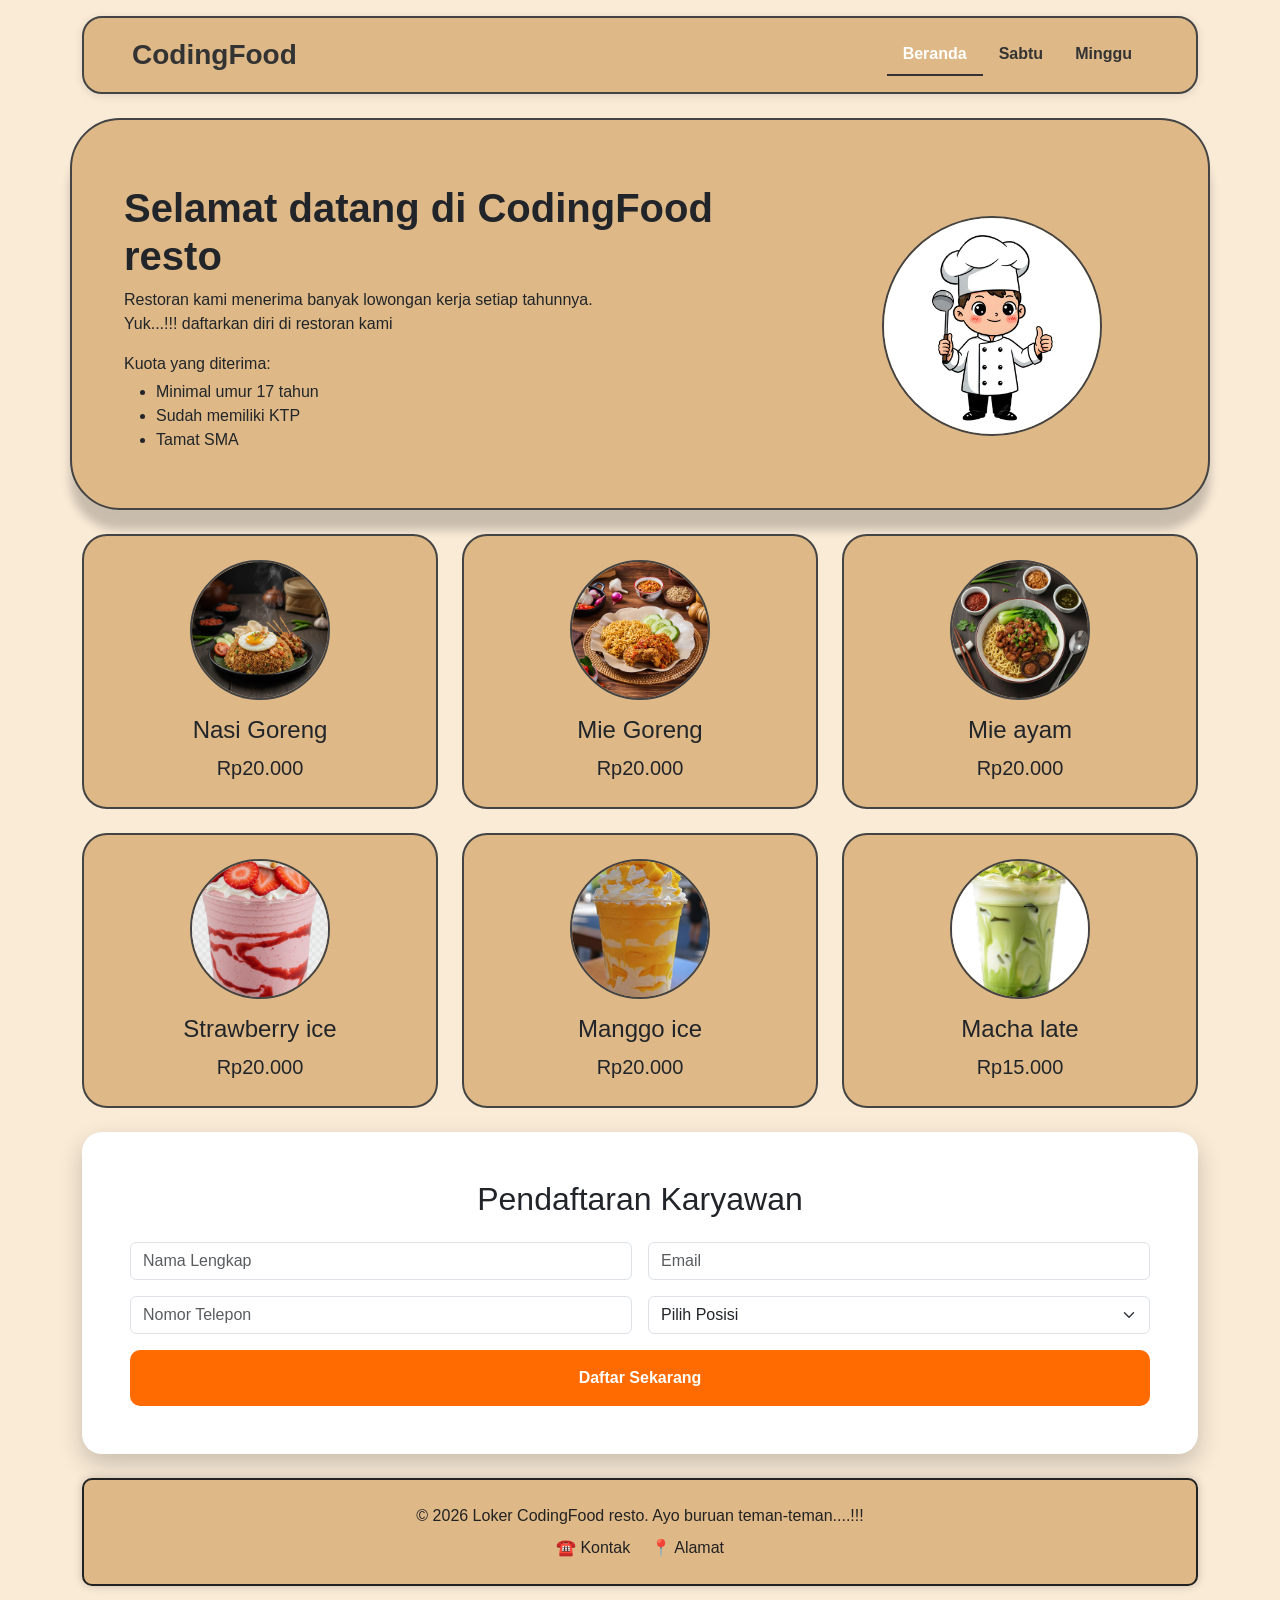
<file: index.html>
<!DOCTYPE html>
<html lang="id">
<head>
    <meta charset="UTF-8">
    <meta name="viewport" content="width=device-width, initial-scale=1.0">
    <title>CodingFood</title>
    <link href="https://cdn.jsdelivr.net/npm/bootstrap@5.3.8/dist/css/bootstrap.min.css" rel="stylesheet" integrity="sha384-sRIl4kxILFvY47J16cr9ZwB07vP4J8+LH7qKQnuqkuIAvNWLzeN8tE5YBujZqJLB" crossorigin="anonymous">
    <link rel="stylesheet" href="style.css">
</head>
<body>

    <div class="container py-3">

        <!-- Header -->
        <header class="cf-header d-flex flex-wrap justify-content-between align-items-center px-3 px-md-5 py-3 mb-5">
            <div class="cf-logo">CodingFood</div>

            <nav class="cf-nav">
                <ul class="nav">
                    <li class="nav-item"><a href="index.html" class="nav-link active">Beranda</a></li>
                    <li class="nav-item"><a href="Sabtu.html" class="nav-link">Sabtu</a></li>
                    <li class="nav-item"><a href="Minggu.html" class="nav-link">Minggu</a></li>
                </ul>
            </nav>
        </header>
    
        <!-- Hero -->
        <section class="cf-hero row align-items-center g-4 mb-4">
            <div class="col-12 col-md-8 cf-hero-text order-2 order-md-1">
                <h1 class="display-6">Selamat datang di CodingFood resto</h1>
                <p>Restoran kami menerima banyak lowongan kerja setiap tahunnya. <br>Yuk...!!! daftarkan diri di restoran kami</p>
                <p class="mb-1">Kuota yang diterima:</p>
                <ul>
                    <li>Minimal umur 17 tahun</li>
                    <li>Sudah memiliki KTP</li>
                    <li>Tamat SMA</li>
                </ul>
            </div>

            <div class="col-12 col-md-4 order-1 order-md-2 text-center">
                <div class="cf-hero-photo">
                    <img src="assets/koki.jpeg" alt="Restoran">
                </div>
            </div>
        </section>

        <!-- Menu Makanan -->
        <section class="mb-4">
            <div class="row g-4">

                <div class="col-12 col-sm-6 col-md-4">
                    <div class="cf-card p-4">
                        <div class="cf-gambar">
                            <img src="assets/nasgor.jpeg" alt="Nasi Goreng">
                        </div>
                        <h3>Nasi Goreng</h3>
                        <p>Rp20.000</p>
                    </div>
                </div>

                <div class="col-12 col-sm-6 col-md-4">
                    <div class="cf-card p-4">
                        <div class="cf-gambar">
                            <img src="assets/mie goreng.jpeg" alt="Mie Goreng">
                        </div>
                        <h3>Mie Goreng</h3>
                        <p>Rp20.000</p>
                    </div>
                </div>

                <div class="col-12 col-sm-6 col-md-4">
                    <div class="cf-card p-4">
                        <div class="cf-gambar">
                            <img src="assets/mie ayam.jpeg" alt="Mie ayam">
                        </div>
                        <h3>Mie ayam</h3>
                        <p>Rp20.000</p>
                    </div>
                </div>

            </div>
        </section>

        <!-- Menu Minuman -->
        <section class="mb-4">
            <div class="row g-4">

                <div class="col-12 col-sm-6 col-md-4">
                    <div class="cf-card p-4">
                        <div class="cf-gambar">
                            <img src="assets/strawberry ice.jpeg" alt="strawberry ice">
                        </div>
                        <h3>Strawberry ice</h3>
                        <p>Rp20.000</p>
                    </div>
                </div>

                <div class="col-12 col-sm-6 col-md-4">
                    <div class="cf-card p-4">
                        <div class="cf-gambar">
                            <img src="assets/maggo ice.jpeg" alt="manggo ice">
                        </div>
                        <h3>Manggo ice</h3>
                        <p>Rp20.000</p>
                    </div>
                </div>

                <div class="col-12 col-sm-6 col-md-4">
                    <div class="cf-card p-4">
                        <div class="cf-gambar">
                            <img src="assets/macha late.jpeg" alt="Macha late">
                        </div>
                        <h3>Macha late</h3>
                        <p>Rp15.000</p>
                    </div>
                </div>

            </div>
        </section>

        <!-- Pendaftaran Karyawan -->
        <section class="cf-pendaftaran p-3 p-md-5 mb-4">
            <h2 class="text-center mb-4">Pendaftaran Karyawan</h2>

            <form id="pendaftaranForm" class="row g-3">
                <div class="col-12 col-md-6">
                    <input type="text" class="form-control" placeholder="Nama Lengkap" required>
                </div>
                <div class="col-12 col-md-6">
                    <input type="email" class="form-control" placeholder="Email" required>
                </div>
                <div class="col-12 col-md-6">
                    <input type="tel" class="form-control" placeholder="Nomor Telepon" required>
                </div>
                <div class="col-12 col-md-6">
                    <select class="form-select" required>
                        <option value="">Pilih Posisi</option>
                        <option>Chef</option>
                        <option>Kasir</option>
                        <option>Pelayan</option>
                        <option>Barista</option>
                    </select>
                </div>
                <div class="col-12">
                    <button type="submit" class="btn btn-daftar w-100 py-3">Daftar Sekarang</button>
                </div>
            </form>
        </section>

        <!-- Footer -->
        <footer class="cf-footer text-center p-4">
            <p id="copyright" class="mb-2">
                © 2026 Loker CodingFood resto. Ayo buruan teman-teman....!!!
            </p>

            <nav class="footer-nav">
                <a href="#kontak">☎️ Kontak</a>
                <a href="#hero-bg" class="ms-3">📍 Alamat</a>
            </nav>
        </footer>

    </div>

    <script src="https://cdn.jsdelivr.net/npm/bootstrap@5.3.8/dist/js/bootstrap.bundle.min.js" integrity="sha384-FKyoEForCGlyvwx9Hj09JcYn3nv7wiPVlz7YYwJrWVcXK/BmnVDxM+D2scQbITxI" crossorigin="anonymous"></script>
    <script src="script.js"></script>
</body>
</html>
</file>
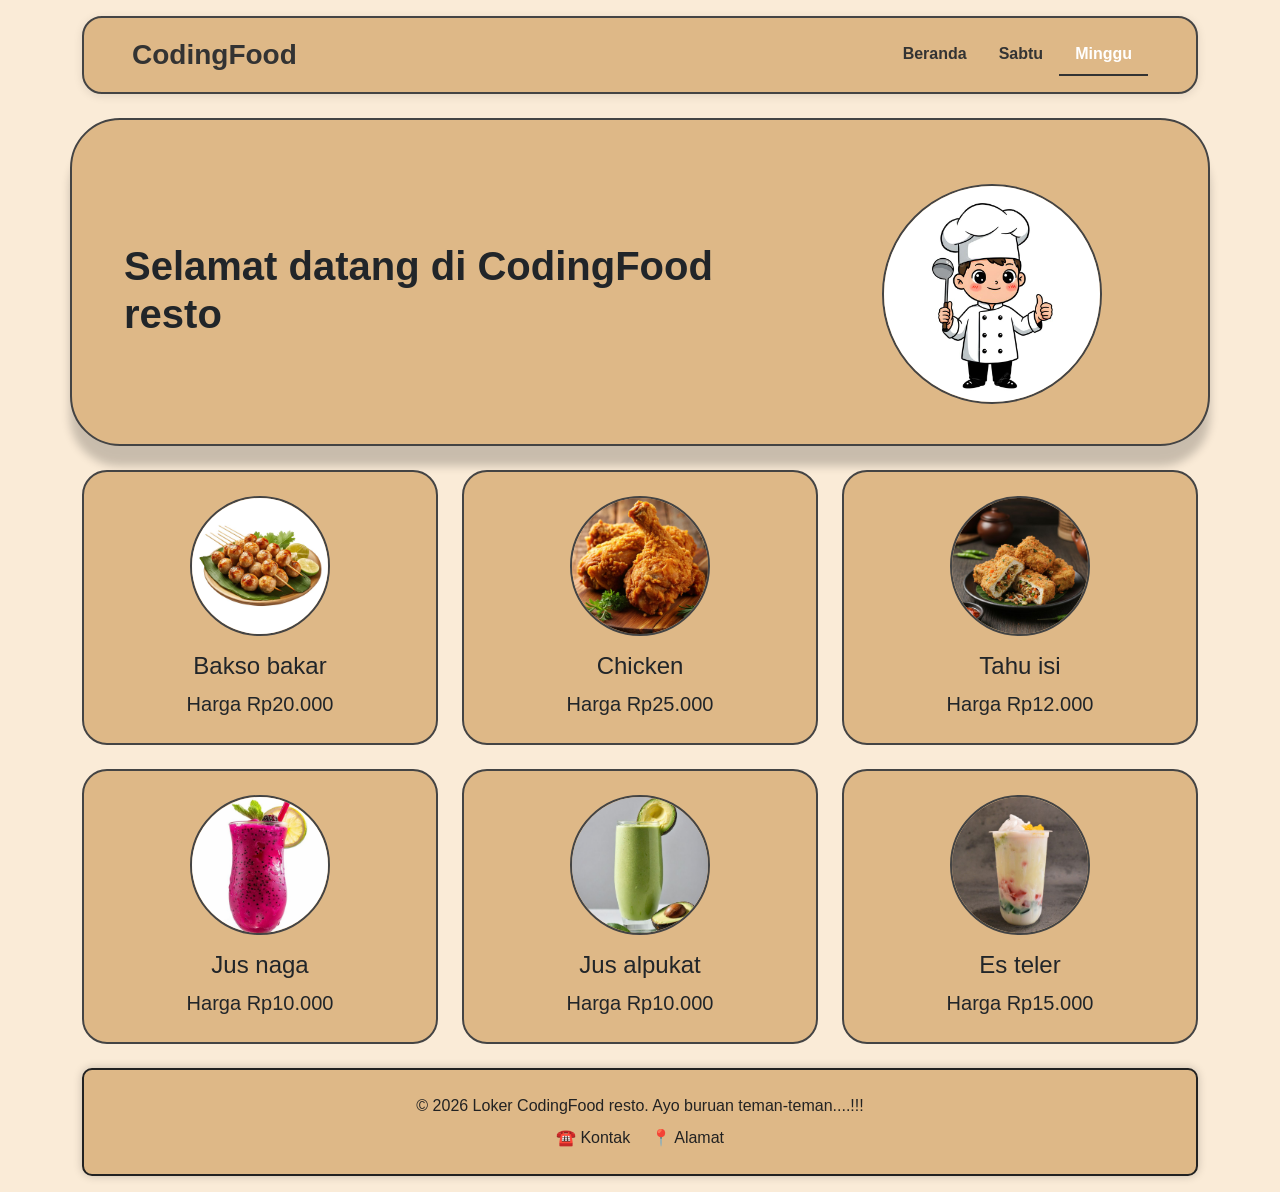
<file: Minggu.html>
<!DOCTYPE html>
<html lang="id">
<head>
    <meta charset="UTF-8">
    <meta name="viewport" content="width=device-width, initial-scale=1.0">
    <title>Menu hari Minggu</title>
    <link href="https://cdn.jsdelivr.net/npm/bootstrap@5.3.8/dist/css/bootstrap.min.css" rel="stylesheet" integrity="sha384-sRIl4kxILFvY47J16cr9ZwB07vP4J8+LH7qKQnuqkuIAvNWLzeN8tE5YBujZqJLB" crossorigin="anonymous">
    <link rel="stylesheet" href="style.css">
</head>
<body>

    <div class="container py-3">

        <!-- Header -->
        <header class="cf-header d-flex flex-wrap justify-content-between align-items-center px-3 px-md-5 py-3 mb-5">
            <div class="cf-logo">CodingFood</div>

            <nav class="cf-nav">
                <ul class="nav">
                    <li class="nav-item"><a href="index.html" class="nav-link">Beranda</a></li>
                    <li class="nav-item"><a href="Sabtu.html" class="nav-link">Sabtu</a></li>
                    <li class="nav-item"><a href="Minggu.html" class="nav-link active">Minggu</a></li>
                </ul>
            </nav>
        </header>

        <!-- Hero -->
        <section class="cf-hero row align-items-center g-4 mb-4">
            <div class="col-12 col-md-8 order-2 order-md-1">
                <h1 class="display-6">Selamat datang di CodingFood resto</h1>
            </div>

            <div class="col-12 col-md-4 order-1 order-md-2 text-center">
                <div class="cf-hero-photo">
                    <img src="assets/koki.jpeg" alt="Restoran">
                </div>
            </div>
        </section>

        <!-- Menu Makanan -->
        <section class="mb-4">
            <div class="row g-4">

                <div class="col-12 col-sm-6 col-md-4">
                    <div class="cf-card p-4">
                        <img src="assets/Bakso bakar.jpeg" alt="Bakso bakar">
                        <h3>Bakso bakar</h3>
                        <p>Harga Rp20.000</p>
                    </div>
                </div>

                <div class="col-12 col-sm-6 col-md-4">
                    <div class="cf-card p-4">
                        <img src="assets/Chicken.jpeg" alt="Chicken">
                        <h3>Chicken</h3>
                        <p>Harga Rp25.000</p>
                    </div>
                </div>

                <div class="col-12 col-sm-6 col-md-4">
                    <div class="cf-card p-4">
                        <img src="assets/Tahu isi.jpeg" alt="Tahu isi">
                        <h3>Tahu isi</h3>
                        <p>Harga Rp12.000</p>
                    </div>
                </div>

            </div>
        </section>

        <!-- Menu Minuman -->
        <section class="mb-4">
            <div class="row g-4">

                <div class="col-12 col-sm-6 col-md-4">
                    <div class="cf-card p-4">
                        <img src="assets/Jus naga.jpeg" alt="Jus naga">
                        <h3>Jus naga</h3>
                        <p>Harga Rp10.000</p>
                    </div>
                </div>

                <div class="col-12 col-sm-6 col-md-4">
                    <div class="cf-card p-4">
                        <img src="assets/Jus alpukat.jpeg" alt="Jus alpukat">
                        <h3>Jus alpukat</h3>
                        <p>Harga Rp10.000</p>
                    </div>
                </div>

                <div class="col-12 col-sm-6 col-md-4">
                    <div class="cf-card p-4">
                        <img src="assets/Es teler.jpeg" alt="Es teler">
                        <h3>Es teler</h3>
                        <p>Harga Rp15.000</p>
                    </div>
                </div>

            </div>
        </section>

        <!-- Footer -->
        <footer class="cf-footer text-center p-4">
            <p id="copyright" class="mb-2">
                © 2026 Loker CodingFood resto. Ayo buruan teman-teman....!!!
            </p>

            <nav class="footer-nav">
                <a href="#kontak">☎️ Kontak</a>
                <a href="#hero-bg" class="ms-3">📍 Alamat</a>
            </nav>
        </footer>

    </div>

    <script src="https://cdn.jsdelivr.net/npm/bootstrap@5.3.8/dist/js/bootstrap.bundle.min.js" integrity="sha384-FKyoEForCGlyvwx9Hj09JcYn3nv7wiPVlz7YYwJrWVcXK/BmnVDxM+D2scQbITxI" crossorigin="anonymous"></script>
    <script src="script.js"></script>
</body>
</html>
</file>
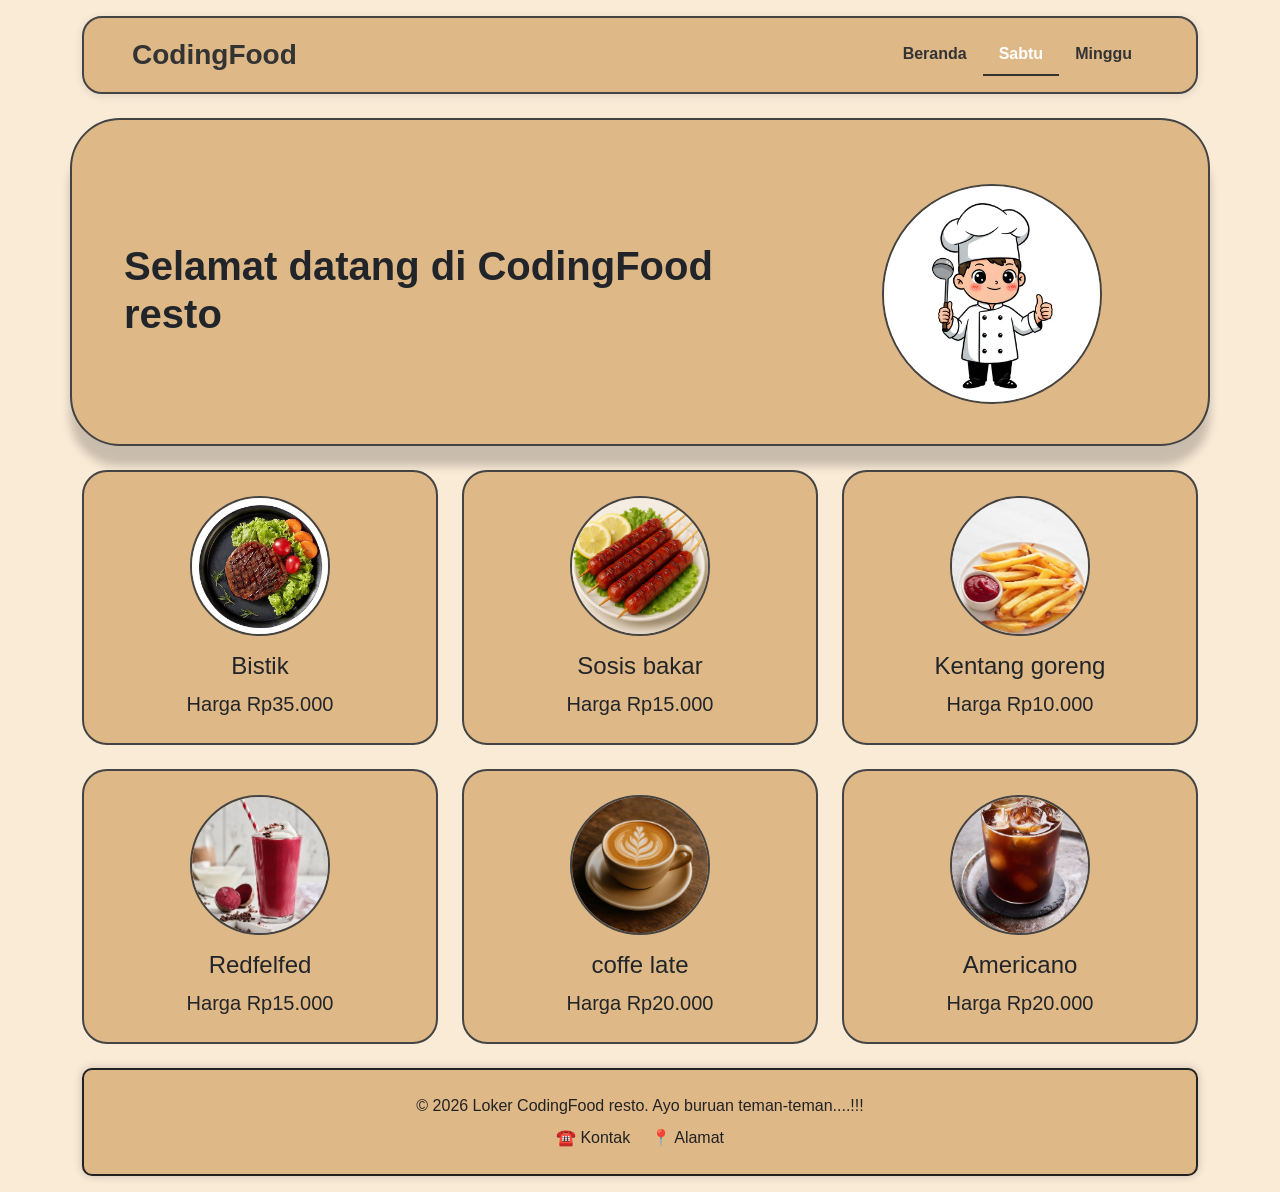
<file: Sabtu.html>
<!DOCTYPE html>
<html lang="id">
<head>
    <meta charset="UTF-8">
    <meta name="viewport" content="width=device-width, initial-scale=1.0">
    <title>Menu hari Sabtu</title>
    <link href="https://cdn.jsdelivr.net/npm/bootstrap@5.3.8/dist/css/bootstrap.min.css" rel="stylesheet" integrity="sha384-sRIl4kxILFvY47J16cr9ZwB07vP4J8+LH7qKQnuqkuIAvNWLzeN8tE5YBujZqJLB" crossorigin="anonymous">
    <link rel="stylesheet" href="style.css">
</head>
<body>

    <div class="container py-3">

        <!-- Header -->
        <header class="cf-header d-flex flex-wrap justify-content-between align-items-center px-3 px-md-5 py-3 mb-5">
            <div class="cf-logo">CodingFood</div>

            <nav class="cf-nav">
                <ul class="nav">
                    <li class="nav-item"><a href="index.html" class="nav-link">Beranda</a></li>
                    <li class="nav-item"><a href="Sabtu.html" class="nav-link active">Sabtu</a></li>
                    <li class="nav-item"><a href="Minggu.html" class="nav-link">Minggu</a></li>
                </ul>
            </nav>
        </header>

        <!-- Hero -->
        <section class="cf-hero row align-items-center g-4 mb-4">
            <div class="col-12 col-md-8 order-2 order-md-1">
                <h1 class="display-6">Selamat datang di CodingFood resto</h1>
            </div>

            <div class="col-12 col-md-4 order-1 order-md-2 text-center">
                <div class="cf-hero-photo">
                    <img src="assets/koki.jpeg" alt="Restoran">
                </div>
            </div>
        </section>

        <!-- Menu Makanan -->
        <section class="mb-4">
            <div class="row g-4">

                <div class="col-12 col-sm-6 col-md-4">
                    <div class="cf-card p-4">
                        <img src="assets/Bistik.jpeg" alt="Bistik">
                        <h3>Bistik</h3>
                        <p>Harga Rp35.000</p>
                    </div>
                </div>

                <div class="col-12 col-sm-6 col-md-4">
                    <div class="cf-card p-4">
                        <img src="assets/Sosis bakar.jpeg" alt="Sosis bakar">
                        <h3>Sosis bakar</h3>
                        <p>Harga Rp15.000</p>
                    </div>
                </div>

                <div class="col-12 col-sm-6 col-md-4">
                    <div class="cf-card p-4">
                        <img src="assets/Kentang goreng.jpeg" alt="Kentang goreng">
                        <h3>Kentang goreng</h3>
                        <p>Harga Rp10.000</p>
                    </div>
                </div>

            </div>
        </section>

        <!-- Menu Minuman -->
        <section class="mb-4">
            <div class="row g-4">

                <div class="col-12 col-sm-6 col-md-4">
                    <div class="cf-card p-4">
                        <img src="assets/Redfelfed.jpeg" alt="Redfelfed">
                        <h3>Redfelfed</h3>
                        <p>Harga Rp15.000</p>
                    </div>
                </div>

                <div class="col-12 col-sm-6 col-md-4">
                    <div class="cf-card p-4">
                        <img src="assets/coffe late.jpeg" alt="coffe late">
                        <h3>coffe late</h3>
                        <p>Harga Rp20.000</p>
                    </div>
                </div>

                <div class="col-12 col-sm-6 col-md-4">
                    <div class="cf-card p-4">
                        <img src="assets/Americano.jpeg" alt="Americano">
                        <h3>Americano</h3>
                        <p>Harga Rp20.000</p>
                    </div>
                </div>

            </div>
        </section>

        <!-- Footer -->
        <footer class="cf-footer text-center p-4">
            <p id="copyright" class="mb-2">
                © 2026 Loker CodingFood resto. Ayo buruan teman-teman....!!!
            </p>

            <nav class="footer-nav">
                <a href="#kontak">☎️ Kontak</a>
                <a href="#hero-bg" class="ms-3">📍 Alamat</a>
            </nav>
        </footer>

    </div>

    <script src="https://cdn.jsdelivr.net/npm/bootstrap@5.3.8/dist/js/bootstrap.bundle.min.js" integrity="sha384-FKyoEForCGlyvwx9Hj09JcYn3nv7wiPVlz7YYwJrWVcXK/BmnVDxM+D2scQbITxI" crossorigin="anonymous"></script>
    <script src="script.js"></script>
</body>
</html>
</file>
<file: style.css>
/* =======================================================
   CodingFood — Custom CSS (pelengkap Bootstrap)
   Catatan: Bootstrap menangani grid, spacing utility, dan
   responsivitas dasar. File ini hanya berisi style yang
   TIDAK tersedia di Bootstrap, supaya tema warna & bentuk
   asli (burlywood, antiquewhite, rounded card) tetap sama.
   ======================================================= */

:root{
    --cf-bg: antiquewhite;       /* warna latar belakang body */
    --cf-accent: burlywood;      /* warna khas header, hero, card, footer */
    --cf-border: #444;           /* warna garis pinggir */
    --cf-orange: #ff6b00;        /* warna tombol pendaftaran */
}

body{
    background-color: var(--cf-bg);
    font-family: Arial, sans-serif;
}

/* ============ HEADER ============ */
header.cf-header{
    border-radius: 20px;
    border: 2px solid var(--cf-border);
    background-color: var(--cf-accent);
    box-shadow: 0 2px 10px rgba(0,0,0,0.1);
    position: sticky;
    top: 0;   /*Menempel di bagian paling atas layar*/
    z-index: 1030; /*Header tampil di atas elemen lain*/
    margin-bottom: auto; /*jarak bawah otomatis*/
}

.cf-logo{
    font-size: 28px;
    font-weight: bold; /*membuat fond menjadi bold*/
    color: #333;
}

/* Navbar utama (pengganti nav ul li biasa) */
.cf-nav .nav-link{
    color: #333;
    font-weight: 600;
    transition: all 0.4s ease;
}

.cf-nav .nav-link:hover,
.cf-nav .nav-link.active{
    color: #fff;
}

.cf-nav .nav-link.active{
    border-bottom: 2px solid #333;
}

/* ============ HERO ============ */
.cf-hero{
    border: 2px solid var(--cf-border);
    border-radius: 50px;
    box-shadow: 0 20px 10px rgba(0,0,0,0.2);
    background-color: var(--cf-accent);
    padding: 2.5rem;
}

.cf-hero h1{
    font-weight: bold;
}

.cf-hero-photo{
    width: 220px; /*lebar kotak*/
    height: 220px; /*tinggi kotak*/
    border-radius: 50%;
    overflow: hidden;
    border: 2px solid var(--cf-border);
    margin: 0 auto; /*jarak di beri horizontal*/
}

.cf-hero-photo img{
    width: 100%;
    height: 100%;
    object-fit: cover; /*gambar di potong biar pas memenuhi lingkaran */
}

/* ============ MENU CARD ============ */
.cf-card{
    border: 2px solid var(--cf-border);
    background-color: var(--cf-accent);
    border-radius: 25px;
    text-align: center;
    transition: 0.4s ease;
    height: 100%;
}

.cf-card:hover{
    transform: translateY(-10px); /*card bergerak saat diletakkan cursor*/
    box-shadow: 0 0 18px rgba(0,0,0,1);
}

.cf-card .cf-gambar img,
.cf-card img{
    width: 140px;
    height: 140px;
    border-radius: 50%;
    object-fit: cover;
    border: 2px solid var(--cf-border);
    margin: 0 auto 1rem auto;
    display: block; /*Gambar diperlakukan sebagai elemen blok agar margin auto bisa bekerja*/
}

.cf-card h3{
    font-weight: normal;
    font-size: 24px;
}

.cf-card p{
    font-size: 20px;
    margin-bottom: 0; /*Menghilangkan jarak bawah default paragraf*/
}

.cf-card .btn-cf{
    border: 2px solid #807e7e;
    border-radius: 10px;
    background: rgb(205, 205, 205);
    color: #222;
}

.cf-card .btn-cf:hover{
    background: rgb(190, 190, 190);
}

/* ============ PENDAFTARAN ============ */
.cf-pendaftaran{
    background: #fff;
    border-radius: 20px;
    box-shadow: 0 10px 25px rgba(0,0,0,0.2);
}

.cf-pendaftaran .btn-daftar{
    background: var(--cf-orange);
    color: #fff;
    font-weight: bold;
    border: none;
    border-radius: 10px;
    transition: 0.3s ease;
}

.cf-pendaftaran .btn-daftar:hover{
    transform: translateY(-3px); /*card bergerak saat diletakkan cursor*/
    background: #e65f00;
    color: #fff;
}

/* ============ FOOTER ============ */
footer.cf-footer{
    background: var(--cf-accent);
    color: #222;
    border: 2px solid #222;
    border-radius: 10px;
    box-shadow: 0 0 10px rgba(0,0,0,0.2);
}

.cf-footer a{
    color: #222;
    text-decoration: none;
}

.cf-footer a:hover{
    text-decoration: underline; /*Muncul garis bawah pada link saat kursor di atasnya*/
}

/* ============ TAB SWITCH (Sabtu/Minggu jika dipakai sebagai tab) ============ */
.switch-box .btn.active{  /*Bagian ini mengatur tampilan tab aktif (misal tab "Sabtu" atau "Minggu" yang sedang dipilih).*/
    background-color: var(--cf-orange);
    color: #fff;
    border-color: var(--cf-orange);
}
</file>
